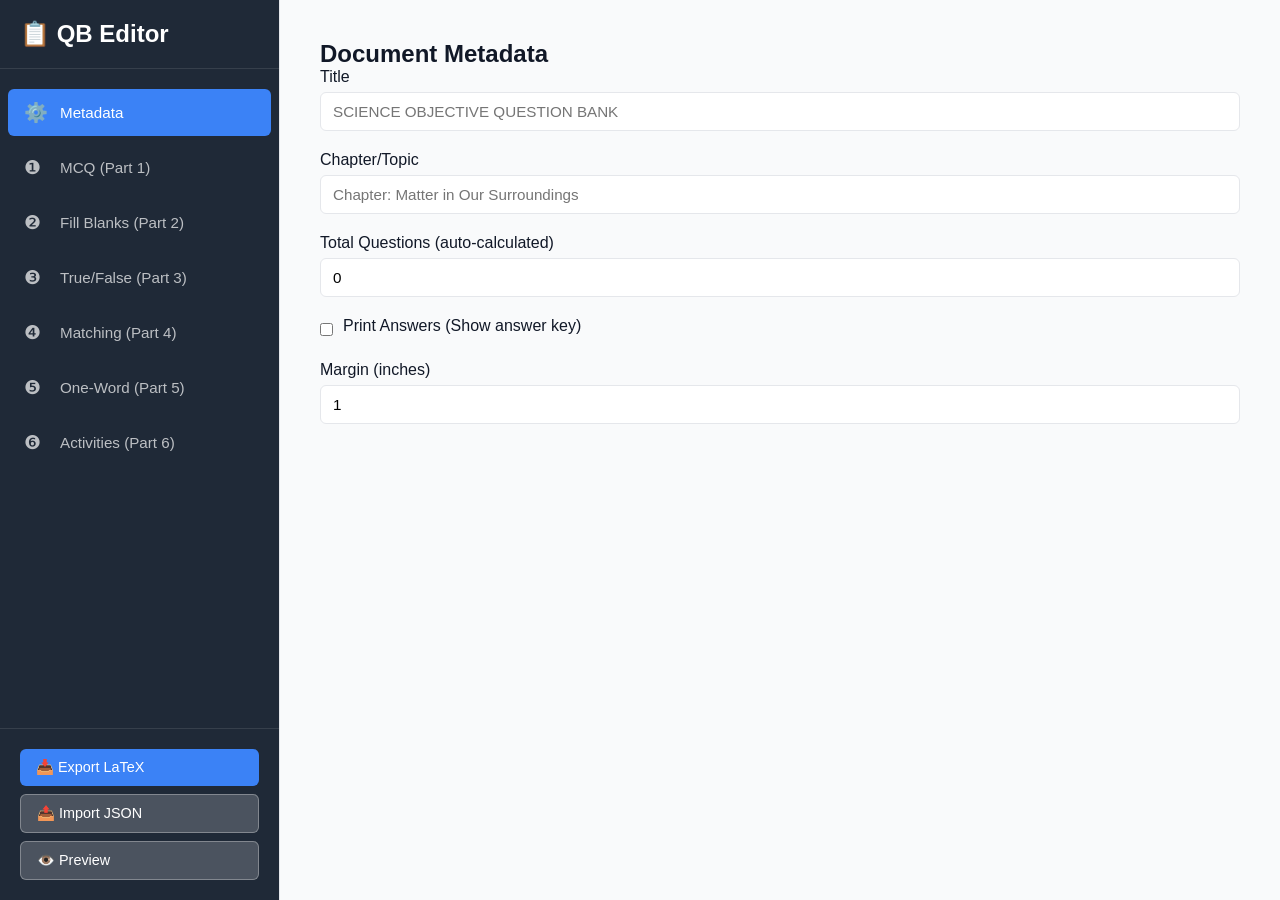
<file: editor.html>
<!DOCTYPE html>
<html lang="en">
<head>
    <meta charset="UTF-8">
    <meta name="viewport" content="width=device-width, initial-scale=1.0">
    <title>LaTeX Question Bank Editor</title>
    <style>
* {
    margin: 0;
    padding: 0;
    box-sizing: border-box;
}

:root {
    --primary-color: #3b82f6;
    --secondary-color: #10b981;
    --danger-color: #ef4444;
    --warning-color: #f59e0b;
    --dark-bg: #1f2937;
    --light-bg: #f9fafb;
    --border-color: #e5e7eb;
    --text-dark: #111827;
    --text-light: #6b7280;
    --shadow: 0 4px 6px rgba(0, 0, 0, 0.1);
}

body {
    font-family: -apple-system, BlinkMacSystemFont, 'Segoe UI', Roboto, Oxygen, Ubuntu, Cantarell, sans-serif;
    background-color: var(--light-bg);
    color: var(--text-dark);
    overflow: hidden;
}

.container {
    display: flex;
    height: 100vh;
}

/* ===== SIDEBAR ===== */
.sidebar {
    width: 280px;
    background-color: var(--dark-bg);
    color: white;
    overflow-y: auto;
    border-right: 1px solid var(--border-color);
    display: flex;
    flex-direction: column;
}

.logo {
    padding: 20px;
    border-bottom: 1px solid rgba(255, 255, 255, 0.1);
}

.logo h1 {
    font-size: 1.5rem;
    font-weight: 700;
}

.nav-sections {
    flex: 1;
    padding: 20px 0;
    display: flex;
    flex-direction: column;
    gap: 8px;
}

.nav-btn {
    display: flex;
    align-items: center;
    gap: 12px;
    padding: 12px 16px;
    background: none;
    border: none;
    color: rgba(255, 255, 255, 0.7);
    cursor: pointer;
    font-size: 0.95rem;
    transition: all 0.3s ease;
    text-align: left;
    margin: 0 8px;
    border-radius: 6px;
}

.nav-btn:hover {
    background-color: rgba(255, 255, 255, 0.1);
    color: white;
}

.nav-btn.active {
    background-color: var(--primary-color);
    color: white;
}

.nav-btn .icon {
    font-size: 1.2rem;
    min-width: 24px;
}

.sidebar-actions {
    padding: 20px;
    border-top: 1px solid rgba(255, 255, 255, 0.1);
    display: flex;
    flex-direction: column;
    gap: 8px;
}

/* ===== BUTTONS ===== */
.btn {
    padding: 10px 16px;
    border: none;
    border-radius: 6px;
    font-size: 0.9rem;
    font-weight: 500;
    cursor: pointer;
    transition: all 0.3s ease;
    display: inline-flex;
    align-items: center;
    gap: 6px;
}

.btn-primary {
    background-color: var(--primary-color);
    color: white;
}

.btn-primary:hover {
    background-color: #2563eb;
    box-shadow: var(--shadow);
}

.btn-secondary {
    background-color: rgba(255, 255, 255, 0.2);
    color: white;
    border: 1px solid rgba(255, 255, 255, 0.3);
}

.btn-secondary:hover {
    background-color: rgba(255, 255, 255, 0.3);
}

.btn-add {
    background-color: var(--secondary-color);
    color: white;
    align-self: flex-start;
}

.btn-add:hover {
    background-color: #059669;
}

.btn-delete {
    background-color: var(--danger-color);
    color: white;
    padding: 6px 12px;
    font-size: 0.85rem;
}

.btn-delete:hover {
    background-color: #dc2626;
}

/* ===== EDITOR AREA ===== */
.editor {
    flex: 1;
    overflow-y: auto;
    padding: 40px;
}

.section {
    display: none;
    animation: fadeIn 0.3s ease;
}

.section.active {
    display: block;
}

@keyframes fadeIn {
    from { opacity: 0; }
    to { opacity: 1; }
}

.section-header {
    display: flex;
    justify-content: space-between;
    align-items: center;
    margin-bottom: 30px;
}

.section-header h2 {
    font-size: 1.8rem;
    color: var(--text-dark);
}

/* ===== FORM GROUPS ===== */
.form-group {
    margin-bottom: 20px;
}

.form-group label {
    display: block;
    margin-bottom: 6px;
    font-weight: 500;
    color: var(--text-dark);
}

.form-group input[type="text"],
.form-group input[type="number"],
.form-group textarea,
.form-group select {
    width: 100%;
    padding: 10px 12px;
    border: 1px solid var(--border-color);
    border-radius: 6px;
    font-size: 0.95rem;
    font-family: inherit;
    transition: all 0.3s ease;
}

.form-group input:focus,
.form-group textarea:focus,
.form-group select:focus {
    outline: none;
    border-color: var(--primary-color);
    box-shadow: 0 0 0 3px rgba(59, 130, 246, 0.1);
}

.form-group textarea {
    resize: vertical;
    min-height: 80px;
    font-family: 'Courier New', monospace;
}

.form-group.checkbox {
    display: flex;
    align-items: center;
    gap: 10px;
}

.form-group.checkbox input[type="checkbox"] {
    width: auto;
    margin: 0;
}

/* ===== QUESTIONS CONTAINER ===== */
.questions-container {
    display: flex;
    flex-direction: column;
    gap: 20px;
}

.question-card {
    background-color: white;
    border: 1px solid var(--border-color);
    border-radius: 8px;
    padding: 20px;
    box-shadow: 0 1px 3px rgba(0, 0, 0, 0.05);
}

.question-card:hover {
    box-shadow: var(--shadow);
    border-color: var(--primary-color);
}

.question-header {
    display: flex;
    justify-content: space-between;
    align-items: center;
    margin-bottom: 15px;
    padding-bottom: 12px;
    border-bottom: 1px solid var(--border-color);
}

.question-number {
    font-weight: 600;
    color: var(--primary-color);
    font-size: 0.9rem;
}

.question-delete-btn {
    background-color: var(--danger-color);
    color: white;
    border: none;
    padding: 6px 12px;
    border-radius: 4px;
    cursor: pointer;
    font-size: 0.85rem;
}

.question-delete-btn:hover {
    background-color: #dc2626;
}

/* MCQ Options */
.mcq-options {
    display: grid;
    grid-template-columns: 1fr 1fr;
    gap: 15px;
    margin-top: 15px;
}

.option-input {
    display: flex;
    flex-direction: column;
    gap: 6px;
}

.option-input label {
    font-weight: 500;
    font-size: 0.85rem;
    color: var(--text-light);
}

.option-input input {
    padding: 8px 10px;
    font-size: 0.9rem;
}

.answer-select {
    margin-top: 15px;
}

.answer-select select {
    width: 100%;
}

/* Fill Blank Specific */
.fill-blank-group {
    display: flex;
    gap: 15px;
    align-items: flex-end;
}

.fill-blank-group .form-group {
    flex: 1;
    margin-bottom: 0;
}

/* Matching Set */
.match-set {
    border: 1px solid var(--primary-color);
    border-radius: 8px;
    padding: 15px;
    background-color: rgba(59, 130, 246, 0.05);
    margin-bottom: 15px;
}

.match-set-title {
    font-weight: 600;
    margin-bottom: 12px;
    color: var(--primary-color);
}

.match-pairs {
    display: flex;
    flex-direction: column;
    gap: 10px;
}

.match-pair {
    display: grid;
    grid-template-columns: 1fr 1fr;
    gap: 10px;
}

.match-pair input {
    padding: 8px 10px;
    font-size: 0.9rem;
}

.add-pair-btn {
    background-color: var(--warning-color);
    color: white;
    padding: 6px 12px;
    font-size: 0.85rem;
    margin-top: 10px;
    border: none;
    border-radius: 4px;
    cursor: pointer;
}

.add-pair-btn:hover {
    background-color: #d97706;
}

/* Activity Specific */
.activity-group {
    border: 2px solid var(--secondary-color);
    border-radius: 8px;
    padding: 15px;
    background-color: rgba(16, 185, 129, 0.05);
    margin-bottom: 15px;
}

.activity-title {
    font-weight: 600;
    color: var(--secondary-color);
    margin-bottom: 12px;
}

.activity-questions {
    display: flex;
    flex-direction: column;
    gap: 10px;
}

.activity-question {
    display: flex;
    gap: 10px;
}

.activity-question input:first-child {
    flex: 1;
}

/* ===== MODAL ===== */
.modal {
    display: none;
    position: fixed;
    z-index: 1000;
    left: 0;
    top: 0;
    width: 100%;
    height: 100%;
    background-color: rgba(0, 0, 0, 0.5);
}

.modal.show {
    display: flex;
    align-items: center;
    justify-content: center;
}

.modal-content {
    background-color: white;
    border-radius: 12px;
    box-shadow: 0 20px 25px rgba(0, 0, 0, 0.15);
    padding: 30px;
    max-width: 800px;
    width: 90%;
    max-height: 80vh;
    overflow-y: auto;
    position: relative;
}

.close {
    position: absolute;
    right: 20px;
    top: 15px;
    font-size: 28px;
    font-weight: bold;
    color: var(--text-light);
    cursor: pointer;
}

.close:hover {
    color: var(--text-dark);
}

.modal-content h2 {
    margin-bottom: 20px;
    color: var(--text-dark);
}

#latexPreview {
    width: 100%;
    height: 400px;
    padding: 12px;
    font-family: 'Courier New', monospace;
    font-size: 0.85rem;
    border: 1px solid var(--border-color);
    border-radius: 6px;
    margin-bottom: 15px;
}

#copyLatexBtn {
    margin-top: 15px;
}

@media (max-width: 768px) {
    .container {
        flex-direction: column;
    }

    .sidebar {
        width: 100%;
        height: auto;
        max-height: 200px;
    }

    .nav-sections {
        flex-direction: row;
        overflow-x: auto;
    }

    .editor {
        padding: 20px;
    }

    .mcq-options {
        grid-template-columns: 1fr;
    }

    .match-pair {
        grid-template-columns: 1fr;
    }
}

::-webkit-scrollbar {
    width: 8px;
    height: 8px;
}

::-webkit-scrollbar-track {
    background: var(--light-bg);
}

::-webkit-scrollbar-thumb {
    background: var(--border-color);
    border-radius: 4px;
}

::-webkit-scrollbar-thumb:hover {
    background: var(--text-light);
}
    </style>
</head>
<body>
    <div class="container">
        <!-- Sidebar Navigation -->
        <aside class="sidebar">
            <div class="logo">
                <h1>📋 QB Editor</h1>
            </div>
            
            <nav class="nav-sections">
                <button class="nav-btn active" data-section="metadata">
                    <span class="icon">⚙️</span> Metadata
                </button>
                <button class="nav-btn" data-section="part1">
                    <span class="icon">❶</span> MCQ (Part 1)
                </button>
                <button class="nav-btn" data-section="part2">
                    <span class="icon">❷</span> Fill Blanks (Part 2)
                </button>
                <button class="nav-btn" data-section="part3">
                    <span class="icon">❸</span> True/False (Part 3)
                </button>
                <button class="nav-btn" data-section="part4">
                    <span class="icon">❹</span> Matching (Part 4)
                </button>
                <button class="nav-btn" data-section="part5">
                    <span class="icon">❺</span> One-Word (Part 5)
                </button>
                <button class="nav-btn" data-section="part6">
                    <span class="icon">❻</span> Activities (Part 6)
                </button>
            </nav>

            <div class="sidebar-actions">
                <button id="exportBtn" class="btn btn-primary">📥 Export LaTeX</button>
                <button id="importBtn" class="btn btn-secondary">📤 Import JSON</button>
                <button id="previewBtn" class="btn btn-secondary">👁️ Preview</button>
            </div>
        </aside>

        <!-- Main Editor Area -->
        <main class="editor">
            <!-- Metadata Section -->
            <section id="metadata" class="section active">
                <h2>Document Metadata</h2>
                <div class="form-group">
                    <label>Title</label>
                    <input type="text" id="docTitle" placeholder="SCIENCE OBJECTIVE QUESTION BANK">
                </div>
                <div class="form-group">
                    <label>Chapter/Topic</label>
                    <input type="text" id="docChapter" placeholder="Chapter: Matter in Our Surroundings">
                </div>
                <div class="form-group">
                    <label>Total Questions (auto-calculated)</label>
                    <input type="number" id="totalQuestions" placeholder="135" readonly>
                </div>
                <div class="form-group checkbox">
                    <input type="checkbox" id="printAnswers">
                    <label>Print Answers (Show answer key)</label>
                </div>
                <div class="form-group">
                    <label>Margin (inches)</label>
                    <input type="number" id="margin" placeholder="1" min="0.5" max="2" step="0.1" value="1">
                </div>
            </section>

            <!-- Part 1: MCQ -->
            <section id="part1" class="section">
                <div class="section-header">
                    <h2>Part 1: Multiple Choice Questions</h2>
                    <button class="btn btn-add" id="addMCQ">+ Add Question</button>
                </div>
                <div id="mcqContainer" class="questions-container"></div>
            </section>

            <!-- Part 2: Fill Blanks -->
            <section id="part2" class="section">
                <div class="section-header">
                    <h2>Part 2: Fill in the Blanks</h2>
                    <button class="btn btn-add" id="addFillBlank">+ Add Question</button>
                </div>
                <div id="fillBlankContainer" class="questions-container"></div>
            </section>

            <!-- Part 3: True/False -->
            <section id="part3" class="section">
                <div class="section-header">
                    <h2>Part 3: True or False</h2>
                    <button class="btn btn-add" id="addTrueFalse">+ Add Question</button>
                </div>
                <div id="trueFalseContainer" class="questions-container"></div>
            </section>

            <!-- Part 4: Matching -->
            <section id="part4" class="section">
                <div class="section-header">
                    <h2>Part 4: Match the Following</h2>
                    <button class="btn btn-add" id="addMatchSet">+ Add Set</button>
                </div>
                <div id="matchContainer" class="questions-container"></div>
            </section>

            <!-- Part 5: One-Word -->
            <section id="part5" class="section">
                <div class="section-header">
                    <h2>Part 5: One-Word / One-Sentence Answers</h2>
                    <button class="btn btn-add" id="addOneWord">+ Add Question</button>
                </div>
                <div id="oneWordContainer" class="questions-container"></div>
            </section>

            <!-- Part 6: Activities -->
            <section id="part6" class="section">
                <div class="section-header">
                    <h2>Part 6: Activity-Based Questions</h2>
                    <button class="btn btn-add" id="addActivity">+ Add Activity</button>
                </div>
                <div id="activityContainer" class="questions-container"></div>
            </section>
        </main>
    </div>

    <!-- Hidden file input for import -->
    <input type="file" id="fileInput" accept=".json" style="display: none;">

    <!-- Preview Modal -->
    <div id="previewModal" class="modal">
        <div class="modal-content">
            <span class="close">&times;</span>
            <h2>LaTeX Preview</h2>
            <textarea id="latexPreview" readonly></textarea>
            <button id="copyLatexBtn" class="btn btn-primary">📋 Copy to Clipboard</button>
        </div>
    </div>

    <script>
// Data Structure
const data = {
    metadata: {
        title: 'SCIENCE OBJECTIVE QUESTION BANK',
        chapter: 'Chapter: Matter in Our Surroundings',
        printAnswers: false,
        margin: 1
    },
    part1: [], // MCQ
    part2: [], // Fill Blanks
    part3: [], // True/False
    part4: [], // Matching
    part5: [], // One-Word
    part6: []  // Activities
};

// Initialize app
document.addEventListener('DOMContentLoaded', () => {
    setupEventListeners();
    loadFromLocalStorage();
    updateTotalQuestions();
});

function setupEventListeners() {
    // Navigation
    document.querySelectorAll('.nav-btn').forEach(btn => {
        btn.addEventListener('click', (e) => {
            document.querySelectorAll('.nav-btn').forEach(b => b.classList.remove('active'));
            document.querySelectorAll('.section').forEach(s => s.classList.remove('active'));
            e.currentTarget.classList.add('active');
            const sectionId = e.currentTarget.dataset.section;
            document.getElementById(sectionId).classList.add('active');
        });
    });

    // Metadata
    document.getElementById('docTitle').addEventListener('change', (e) => {
        data.metadata.title = e.target.value;
        saveToLocalStorage();
    });

    document.getElementById('docChapter').addEventListener('change', (e) => {
        data.metadata.chapter = e.target.value;
        saveToLocalStorage();
    });

    document.getElementById('printAnswers').addEventListener('change', (e) => {
        data.metadata.printAnswers = e.target.checked;
        saveToLocalStorage();
    });

    document.getElementById('margin').addEventListener('change', (e) => {
        data.metadata.margin = parseFloat(e.target.value) || 1;
        saveToLocalStorage();
    });

    // Add buttons
    document.getElementById('addMCQ').addEventListener('click', () => addMCQ());
    document.getElementById('addFillBlank').addEventListener('click', () => addFillBlank());
    document.getElementById('addTrueFalse').addEventListener('click', () => addTrueFalse());
    document.getElementById('addMatchSet').addEventListener('click', () => addMatchSet());
    document.getElementById('addOneWord').addEventListener('click', () => addOneWord());
    document.getElementById('addActivity').addEventListener('click', () => addActivity());

    // Export/Import
    document.getElementById('exportBtn').addEventListener('click', exportJSON);
    document.getElementById('importBtn').addEventListener('click', () => document.getElementById('fileInput').click());
    document.getElementById('fileInput').addEventListener('change', importJSON);
    document.getElementById('previewBtn').addEventListener('click', showLatexPreview);

    // Modal
    document.querySelector('.close').addEventListener('click', closeModal);
    document.getElementById('copyLatexBtn').addEventListener('click', copyLatex);
}

// MCQ Functions
function addMCQ() {
    const question = {
        id: Date.now(),
        question: '',
        options: ['', '', '', ''],
        answer: 'a'
    };
    data.part1.push(question);
    renderMCQ();
    saveToLocalStorage();
}

function renderMCQ() {
    const container = document.getElementById('mcqContainer');
    container.innerHTML = data.part1.map((q, idx) => `
        <div class="question-card">
            <div class="question-header">
                <span class="question-number">Q${idx + 1}</span>
                <button class="question-delete-btn" onclick="deleteMCQ(${q.id})">Delete</button>
            </div>
            <div class="form-group">
                <label>Question</label>
                <textarea onchange="updateMCQ(${q.id}, 'question', this.value)">${q.question}</textarea>
            </div>
            <div class="mcq-options">
                ${q.options.map((opt, i) => `
                    <div class="option-input">
                        <label>Option ${String.fromCharCode(97 + i).toUpperCase()}</label>
                        <input type="text" value="${opt}" onchange="updateMCQOption(${q.id}, ${i}, this.value)">
                    </div>
                `).join('')}
            </div>
            <div class="answer-select">
                <label>Correct Answer</label>
                <select onchange="updateMCQ(${q.id}, 'answer', this.value)">
                    ${['a', 'b', 'c', 'd'].map(opt => `<option value="${opt}" ${q.answer === opt ? 'selected' : ''}>Option ${opt.toUpperCase()}</option>`).join('')}
                </select>
            </div>
        </div>
    `).join('');
    updateTotalQuestions();
}

function updateMCQ(id, field, value) {
    const q = data.part1.find(x => x.id === id);
    if (q) q[field] = value;
    saveToLocalStorage();
}

function updateMCQOption(id, idx, value) {
    const q = data.part1.find(x => x.id === id);
    if (q) q.options[idx] = value;
    saveToLocalStorage();
}

function deleteMCQ(id) {
    data.part1 = data.part1.filter(x => x.id !== id);
    renderMCQ();
    saveToLocalStorage();
}

// Fill Blank Functions
function addFillBlank() {
    const question = {
        id: Date.now(),
        question: '',
        answer: '',
        blankWidth: '2.5cm',
        options: ['', '', '']
    };
    data.part2.push(question);
    renderFillBlank();
    saveToLocalStorage();
}

function renderFillBlank() {
    const container = document.getElementById('fillBlankContainer');
    container.innerHTML = data.part2.map((q, idx) => `
        <div class="question-card">
            <div class="question-header">
                <span class="question-number">Q${idx + 1}</span>
                <button class="question-delete-btn" onclick="deleteFillBlank(${q.id})">Delete</button>
            </div>
            <div class="form-group">
                <label>Question</label>
                <textarea onchange="updateFillBlank(${q.id}, 'question', this.value)">${q.question}</textarea>
            </div>
            <div class="fill-blank-group">
                <div class="form-group">
                    <label>Answer</label>
                    <input type="text" value="${q.answer}" onchange="updateFillBlank(${q.id}, 'answer', this.value)">
                </div>
                <div class="form-group">
                    <label>Blank Width</label>
                    <input type="text" value="${q.blankWidth}" onchange="updateFillBlank(${q.id}, 'blankWidth', this.value)">
                </div>
            </div>
            <div class="form-group">
                <label>Multiple Choice Options (comma-separated)</label>
                <input type="text" value="${q.options.join(' / ')}" onchange="updateFillBlank(${q.id}, 'options', this.value.split(' / '))">
            </div>
        </div>
    `).join('');
    updateTotalQuestions();
}

function updateFillBlank(id, field, value) {
    const q = data.part2.find(x => x.id === id);
    if (q) q[field] = value;
    saveToLocalStorage();
}

function deleteFillBlank(id) {
    data.part2 = data.part2.filter(x => x.id !== id);
    renderFillBlank();
    saveToLocalStorage();
}

// True/False Functions
function addTrueFalse() {
    const question = {
        id: Date.now(),
        question: '',
        answer: 'True'
    };
    data.part3.push(question);
    renderTrueFalse();
    saveToLocalStorage();
}

function renderTrueFalse() {
    const container = document.getElementById('trueFalseContainer');
    container.innerHTML = data.part3.map((q, idx) => `
        <div class="question-card">
            <div class="question-header">
                <span class="question-number">Q${idx + 1}</span>
                <button class="question-delete-btn" onclick="deleteTrueFalse(${q.id})">Delete</button>
            </div>
            <div class="form-group">
                <label>Statement</label>
                <textarea onchange="updateTrueFalse(${q.id}, 'question', this.value)">${q.question}</textarea>
            </div>
            <div class="answer-select">
                <label>Answer</label>
                <select onchange="updateTrueFalse(${q.id}, 'answer', this.value)">
                    <option value="True" ${q.answer === 'True' ? 'selected' : ''}>True</option>
                    <option value="False" ${q.answer === 'False' ? 'selected' : ''}>False</option>
                </select>
            </div>
        </div>
    `).join('');
    updateTotalQuestions();
}

function updateTrueFalse(id, field, value) {
    const q = data.part3.find(x => x.id === id);
    if (q) q[field] = value;
    saveToLocalStorage();
}

function deleteTrueFalse(id) {
    data.part3 = data.part3.filter(x => x.id !== id);
    renderTrueFalse();
    saveToLocalStorage();
}

// Matching Functions
function addMatchSet() {
    const set = {
        id: Date.now(),
        title: `Set ${data.part4.length + 1}`,
        pairs: [{ column1: '', column2: '' }]
    };
    data.part4.push(set);
    renderMatching();
    saveToLocalStorage();
}

function renderMatching() {
    const container = document.getElementById('matchContainer');
    container.innerHTML = data.part4.map((set, setIdx) => `
        <div class="question-card">
            <div class="question-header">
                <span class="question-number">Set ${setIdx + 1}</span>
                <button class="question-delete-btn" onclick="deleteMatchSet(${set.id})">Delete Set</button>
            </div>
            <div class="form-group">
                <label>Set Title</label>
                <input type="text" value="${set.title}" onchange="updateMatchSet(${set.id}, 'title', this.value)">
            </div>
            <div class="match-set">
                <div class="match-pairs">
                    ${set.pairs.map((pair, idx) => `
                        <div class="match-pair">
                            <input type="text" placeholder="Column A" value="${pair.column1}" onchange="updateMatchPair(${set.id}, ${idx}, 'column1', this.value)">
                            <input type="text" placeholder="Column B" value="${pair.column2}" onchange="updateMatchPair(${set.id}, ${idx}, 'column2', this.value)">
                        </div>
                    `).join('')}
                </div>
                <button class="add-pair-btn" onclick="addMatchPair(${set.id})">+ Add Pair</button>
            </div>
        </div>
    `).join('');
    updateTotalQuestions();
}

function updateMatchSet(setId, field, value) {
    const set = data.part4.find(x => x.id === setId);
    if (set) set[field] = value;
    saveToLocalStorage();
}

function updateMatchPair(setId, pairIdx, field, value) {
    const set = data.part4.find(x => x.id === setId);
    if (set && set.pairs[pairIdx]) set.pairs[pairIdx][field] = value;
    saveToLocalStorage();
}

function addMatchPair(setId) {
    const set = data.part4.find(x => x.id === setId);
    if (set) {
        set.pairs.push({ column1: '', column2: '' });
        renderMatching();
        saveToLocalStorage();
    }
}

function deleteMatchSet(id) {
    data.part4 = data.part4.filter(x => x.id !== id);
    renderMatching();
    saveToLocalStorage();
}

// One-Word Functions
function addOneWord() {
    const question = {
        id: Date.now(),
        question: '',
        answer: ''
    };
    data.part5.push(question);
    renderOneWord();
    saveToLocalStorage();
}

function renderOneWord() {
    const container = document.getElementById('oneWordContainer');
    container.innerHTML = data.part5.map((q, idx) => `
        <div class="question-card">
            <div class="question-header">
                <span class="question-number">Q${idx + 1}</span>
                <button class="question-delete-btn" onclick="deleteOneWord(${q.id})">Delete</button>
            </div>
            <div class="form-group">
                <label>Question</label>
                <textarea onchange="updateOneWord(${q.id}, 'question', this.value)">${q.question}</textarea>
            </div>
            <div class="form-group">
                <label>Answer</label>
                <textarea onchange="updateOneWord(${q.id}, 'answer', this.value)">${q.answer}</textarea>
            </div>
        </div>
    `).join('');
    updateTotalQuestions();
}

function updateOneWord(id, field, value) {
    const q = data.part5.find(x => x.id === id);
    if (q) q[field] = value;
    saveToLocalStorage();
}

function deleteOneWord(id) {
    data.part5 = data.part5.filter(x => x.id !== id);
    renderOneWord();
    saveToLocalStorage();
}

// Activity Functions
function addActivity() {
    const activity = {
        id: Date.now(),
        title: `Activity ${data.part6.length + 1}`,
        questions: [{ question: '', answer: '' }]
    };
    data.part6.push(activity);
    renderActivity();
    saveToLocalStorage();
}

function renderActivity() {
    const container = document.getElementById('activityContainer');
    container.innerHTML = data.part6.map((act, actIdx) => `
        <div class="question-card">
            <div class="question-header">
                <span class="question-number">Activity ${actIdx + 1}</span>
                <button class="question-delete-btn" onclick="deleteActivity(${act.id})">Delete Activity</button>
            </div>
            <div class="form-group">
                <label>Activity Title</label>
                <input type="text" value="${act.title}" onchange="updateActivity(${act.id}, 'title', this.value)">
            </div>
            <div class="activity-group">
                <div class="activity-questions">
                    ${act.questions.map((q, idx) => `
                        <div class="activity-question">
                            <textarea placeholder="Question" onchange="updateActivityQuestion(${act.id}, ${idx}, 'question', this.value)">${q.question}</textarea>
                            <textarea placeholder="Answer" onchange="updateActivityQuestion(${act.id}, ${idx}, 'answer', this.value)">${q.answer}</textarea>
                        </div>
                    `).join('')}
                </div>
                <button class="add-pair-btn" onclick="addActivityQuestion(${act.id})">+ Add Q&A</button>
            </div>
        </div>
    `).join('');
    updateTotalQuestions();
}

function updateActivity(id, field, value) {
    const act = data.part6.find(x => x.id === id);
    if (act) act[field] = value;
    saveToLocalStorage();
}

function updateActivityQuestion(actId, qIdx, field, value) {
    const act = data.part6.find(x => x.id === actId);
    if (act && act.questions[qIdx]) act.questions[qIdx][field] = value;
    saveToLocalStorage();
}

function addActivityQuestion(actId) {
    const act = data.part6.find(x => x.id === actId);
    if (act) {
        act.questions.push({ question: '', answer: '' });
        renderActivity();
        saveToLocalStorage();
    }
}

function deleteActivity(id) {
    data.part6 = data.part6.filter(x => x.id !== id);
    renderActivity();
    saveToLocalStorage();
}

// Utility Functions
function updateTotalQuestions() {
    const total = data.part1.length + data.part2.length + data.part3.length + 
                  (data.part4.reduce((sum, set) => sum + set.pairs.length, 0)) +
                  data.part5.length + 
                  (data.part6.reduce((sum, act) => sum + act.questions.length, 0));
    document.getElementById('totalQuestions').value = total;
}

function saveToLocalStorage() {
    localStorage.setItem('questionBankData', JSON.stringify(data));
}

function loadFromLocalStorage() {
    const saved = localStorage.getItem('questionBankData');
    if (saved) {
        Object.assign(data, JSON.parse(saved));
        document.getElementById('docTitle').value = data.metadata.title;
        document.getElementById('docChapter').value = data.metadata.chapter;
        document.getElementById('printAnswers').checked = data.metadata.printAnswers;
        document.getElementById('margin').value = data.metadata.margin;
        renderMCQ();
        renderFillBlank();
        renderTrueFalse();
        renderMatching();
        renderOneWord();
        renderActivity();
    }
}

// Export/Import
function exportJSON() {
    const json = JSON.stringify(data, null, 2);
    const blob = new Blob([json], { type: 'application/json' });
    const url = URL.createObjectURL(blob);
    const a = document.createElement('a');
    a.href = url;
    a.download = `question-bank-${Date.now()}.json`;
    a.click();
    URL.revokeObjectURL(url);
}

function importJSON(event) {
    const file = event.target.files[0];
    if (!file) return;
    const reader = new FileReader();
    reader.onload = (e) => {
        try {
            const imported = JSON.parse(e.target.result);
            Object.assign(data, imported);
            loadFromLocalStorage();
            alert('Data imported successfully!');
        } catch (err) {
            alert('Error importing file: ' + err.message);
        }
    };
    reader.readAsText(file);
    event.target.value = '';
}

// LaTeX Generation
function generateLaTeX() {
    let latex = `\\documentclass{article}

\\usepackage[margin=${data.metadata.margin}in]{geometry}
\\usepackage{enumitem}
\\usepackage{tasks}
\\usepackage{array}
\\usepackage{ifthen}
\\usepackage{xcolor}
\\usepackage{amsmath}
\\usepackage{amssymb}

\\newcolumntype{L}[1]{>{\raggedright\arraybackslash}p{#1}}

\\newif\\ifprintanswers
\\printanswers${data.metadata.printAnswers ? 'true' : 'false'}

\\newcommand{\\fillblank}[2]{%
  \\ifprintanswers
    \\textbf{\\underline{\\makebox[#1]{#2}}}%
  \\else
    \\textbf{\\makebox[#1]{\\dotfill}}%
  \\fi
}

\\newcommand{\\onewordans}[1]{%
  \\ifprintanswers
    \\par\\noindent
    \\textbf{\\textcolor{red}{Ans:}}
    \\textcolor{blue}{#1}
    \\par\\vspace{0.15cm}
  \\fi
}

\\settasks{
  label=(\\alph*),
  label-width=1.8em,
  label-offset=0.6em,
  column-sep=1em,
  before-skip=0.15cm,
  after-skip=0.25cm
}

\\begin{document}

\\begin{center}
    {\\LARGE\\textbf{${escapeLatex(data.metadata.title)}}}\\\\[0.2cm]
    {\\large\\textbf{${escapeLatex(data.metadata.chapter)}}}\\\\[0.2cm]
    \\large
    \\textbf{
    Date:
    \\ifprintanswers
      \\textcolor{red}{ANSWER KEY}
    \\else
      \\today
    \\fi
    \\hfill
    Total Questions: ${data.part1.length + data.part2.length + data.part3.length + 
                        data.part4.reduce((s, x) => s + x.pairs.length, 0) + 
                        data.part5.length + 
                        data.part6.reduce((s, x) => s + x.questions.length, 0)}
    }
\\end{center}

\\hrule
\\vspace{0.5cm}

`;

    // Part 1: MCQ
    if (data.part1.length > 0) {
        latex += `\\section*{Part 1: Multiple Choice Questions}

\\noindent
\\textbf{Choose the correct option.}

\\begin{enumerate}[label=\\arabic*., leftmargin=1.8em]

`;
        data.part1.forEach((q, idx) => {
            latex += `\\item ${escapeLatex(q.question)}
\\begin{tasks}(4)
`;
            q.options.forEach((opt, i) => {
                const letter = String.fromCharCode(97 + i);
                const isAnswer = q.answer === letter;
                if (isAnswer && data.metadata.printAnswers) {
                    latex += `\\task \\ifprintanswers\\textbf{${escapeLatex(opt)}}\\else ${escapeLatex(opt)}\\fi
`;
                } else {
                    latex += `\\task ${escapeLatex(opt)}
`;
                }
            });
            latex += `\\end{tasks}

`;
        });
        latex += `\\end{enumerate}

`;
    }

    // Part 2: Fill Blanks
    if (data.part2.length > 0) {
        latex += `\\section*{Part 2: Fill in the Blanks}

\\noindent
\\textbf{Fill in the blanks with the correct word.}

\\begin{enumerate}[label=\\arabic*., leftmargin=1.8em]

`;
        data.part2.forEach((q) => {
            latex += `\\item ${escapeLatex(q.question)}
\\fillblank{${q.blankWidth}}{${escapeLatex(q.answer)}}
${q.options.length > 0 ? `(${q.options.map(o => escapeLatex(o)).join(' / ')}).` : ''}

`;
        });
        latex += `\\end{enumerate}

`;
    }

    // Part 3: True/False
    if (data.part3.length > 0) {
        latex += `\\section*{Part 3: True or False}

\\noindent
\\textbf{State whether the following statements are True or False.}

\\begin{enumerate}[label=\\arabic*., leftmargin=1.8em]

`;
        data.part3.forEach((q) => {
            latex += `\\item ${escapeLatex(q.question)}
\\onewordans{${escapeLatex(q.answer)}}

`;
        });
        latex += `\\end{enumerate}

`;
    }

    // Part 4: Matching
    if (data.part4.length > 0) {
        latex += `\\section*{Part 4: Match the Following}

\\noindent
\\textbf{Match Column A with the correct entry in Column B.}

\\medskip

`;
        data.part4.forEach((set, setIdx) => {
            latex += `\\textbf{${escapeLatex(set.title)}}

\\renewcommand{\\arraystretch}{1.4}
\\begin{tabular}{L{0.42\\linewidth} | L{0.45\\linewidth}}
\\textbf{Column A} & \\textbf{Column B}\\\\ \\hline
`;
            set.pairs.forEach((pair, idx) => {
                latex += `${idx + 1}. ${escapeLatex(pair.column1)} & ${String.fromCharCode(96 + idx + 1)}) ${escapeLatex(pair.column2)}\\\\
`;
            });
            latex += `\\end{tabular}

\\medskip

`;
        });
    }

    // Part 5: One-Word
    if (data.part5.length > 0) {
        latex += `\\section*{Part 5: One-Word / One-Sentence Answers}

\\noindent
\\textbf{Answer in exactly one word or one simple sentence.}

\\begin{enumerate}[label=\\arabic*., leftmargin=1.8em]

`;
        data.part5.forEach((q) => {
            latex += `\\item ${escapeLatex(q.question)}
\\onewordans{${escapeLatex(q.answer)}}

`;
        });
        latex += `\\end{enumerate}

`;
    }

    // Part 6: Activities
    if (data.part6.length > 0) {
        latex += `\\section*{Part 6: Activity-Based Questions}

\\noindent
\\textbf{Answer the following questions based on the stated activities.}

\\medskip

`;
        data.part6.forEach((act) => {
            latex += `\\textbf{${escapeLatex(act.title)}}

\\begin{enumerate}[label=\\arabic*., leftmargin=1.8em]

`;
            act.questions.forEach((q) => {
                latex += `\\item ${escapeLatex(q.question)}
\\onewordans{${escapeLatex(q.answer)}}

`;
            });
            latex += `\\end{enumerate}

\\medskip

`;
        });
    }

    latex += `\\vfill

\\begin{center}
\\textbf{*** END OF QUESTION BANK ***}
\\end{center}

\\end{document}`;

    return latex;
}

function escapeLatex(str) {
    if (!str) return '';
    return str
        .replace(/\\/g, '\\textbackslash{}')
        .replace(/[#$%&^_{}]/g, '\\$&')
        .replace(/~/g, '\\textasciitilde{}')
        .replace(/\^/g, '\\textasciicircum{}');
}

function showLatexPreview() {
    const modal = document.getElementById('previewModal');
    const preview = document.getElementById('latexPreview');
    preview.value = generateLaTeX();
    modal.classList.add('show');
}

function closeModal() {
    document.getElementById('previewModal').classList.remove('show');
}

function copyLatex() {
    const preview = document.getElementById('latexPreview');
    preview.select();
    document.execCommand('copy');
    alert('LaTeX copied to clipboard!');
}

// Close modal on outside click
window.addEventListener('click', (e) => {
    const modal = document.getElementById('previewModal');
    if (e.target === modal) {
        modal.classList.remove('show');
    }
});
    </script>
</body>
</html>
</file>
